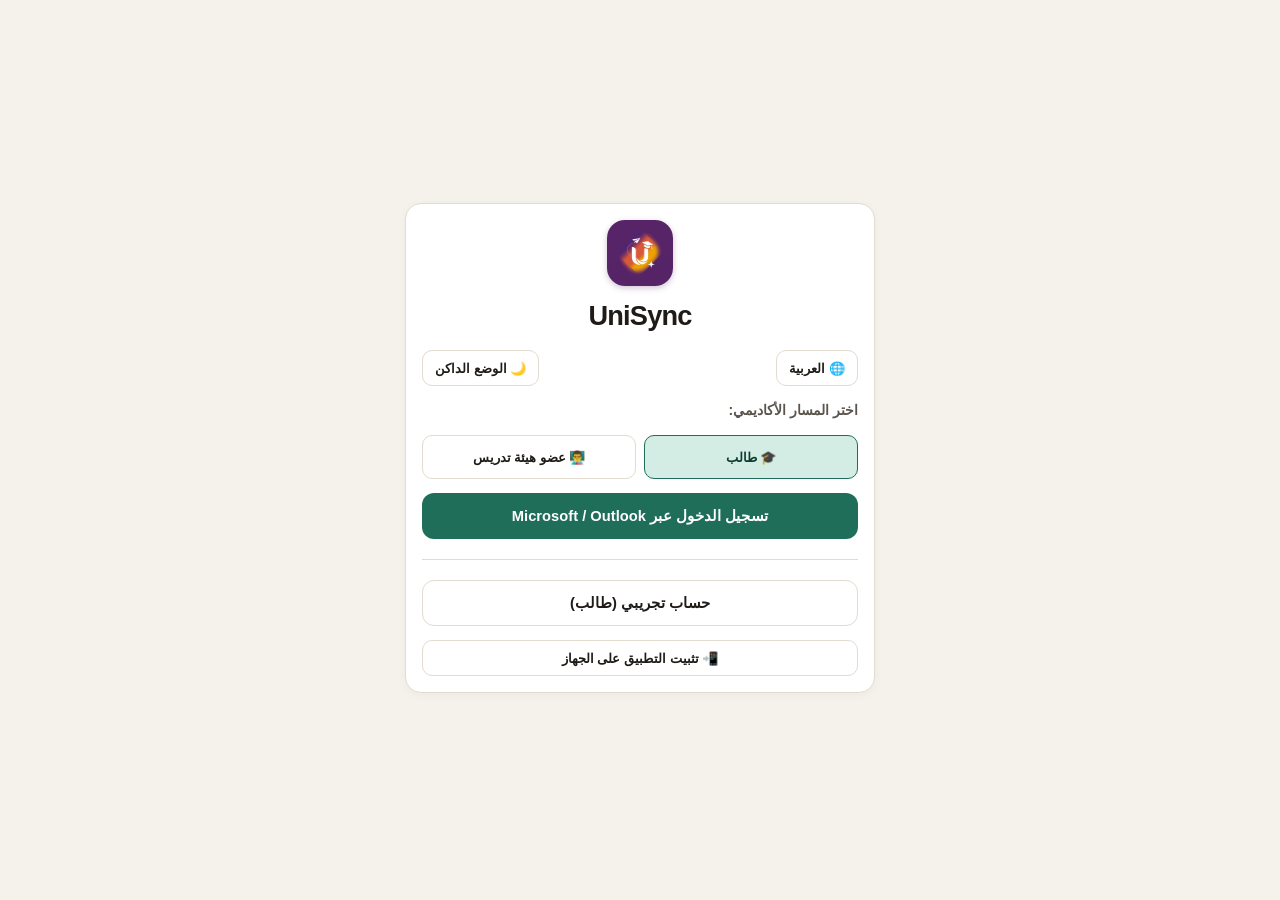
<file: index.html>
<!DOCTYPE html>
<html lang="ar" dir="rtl">
<head>
  <meta charset="UTF-8" />
  <meta name="viewport" content="width=device-width, initial-scale=1.0, maximum-scale=1.0, user-scalable=no, viewport-fit=cover" />
  <title>UniSync</title>
  <meta name="description" content="UniSync — Arab Open University Academic Workspace" />

  <!-- iOS Safari PWA Configuration -->
  <meta name="apple-mobile-web-app-capable" content="yes" />
  <meta name="apple-mobile-web-app-status-bar-style" content="black-translucent" />
  <meta name="apple-mobile-web-app-title" content="UniSync" />
  <meta name="format-detection" content="telephone=no" />
  <link rel="apple-touch-icon" sizes="180x180" href="./icons/apple-touch-icon.png" />

  <!-- Android Chrome & Desktop PWA Configuration -->
  <meta name="mobile-web-app-capable" content="yes" />
  <meta name="application-name" content="UniSync" />
  <meta id="theme-color-meta" name="theme-color" content="#1F6E5A" />
  <link rel="icon" type="image/png" sizes="32x32" href="./icons/favicon-32.png" />
  <link rel="manifest" href="./manifest.json" />

  <link rel="stylesheet" href="./pwa-styles.css" />
</head>
<body class="role-student theme-light">
  <div id="app" class="app-shell">
    <noscript>
      <div style="padding:24px;font-family:system-ui,sans-serif;text-align:center;">
        <h1>UniSync</h1>
        <p>JavaScript is required to run UniSync.</p>
      </div>
    </noscript>
  </div>

  <script src="./pwa-data.js"></script>
  <script src="./pwa-app.js"></script>
</body>
</html>
</file>
<file: pwa-styles.css>
:root {
  --font-scale: 1;
  --safe-top: env(safe-area-inset-top, 0px);
  --safe-bottom: env(safe-area-inset-bottom, 0px);
  --safe-left: env(safe-area-inset-left, 0px);
  --safe-right: env(safe-area-inset-right, 0px);

  /* Distinct App Icon Palette (never used as UI theme surfaces) */
  --icon-plum: #592669;
  --icon-coral: #D95D39;
  --icon-saffron: #F2A900;

  /* Semantic Status & Priority Tokens */
  --status-completed: #1F6E5A;
  --status-in-progress: #1E4E8C;
  --status-next-term: #C86432;
  --status-not-started: #64748B;

  --prio-critical-bg: #FDECEC;
  --prio-critical-fg: #B42318;
  --prio-high-bg: #FEF3E2;
  --prio-high-fg: #B54708;
  --prio-normal-bg: #EAF2FA;
  --prio-normal-fg: #1E4E8C;
  --prio-low-bg: #EDF3F0;
  --prio-low-fg: #475467;

  --radius-sm: 10px;
  --radius-md: 16px;
  --radius-lg: 22px;
  --shadow-sm: 0 2px 10px rgba(15, 23, 42, 0.04);
  --shadow-lg: 0 18px 42px rgba(15, 23, 42, 0.16);
}

/* Student Light Theme */
body.role-student.theme-light {
  --bg-canvas: #F5F1EB;
  --bg-card: #FFFFFF;
  --bg-variant: #EBE4DA;
  --border-card: #E2DBD0;
  --text-primary: #1F1C18;
  --text-secondary: #5C554E;
  --primary: #1F6E5A;
  --on-primary: #FFFFFF;
  --primary-container: #D3ECE4;
  --on-primary-container: #0F3B30;
  --highlight: #C86432;
  --danger: #B42318;
}

/* Instructor Light Theme */
body.role-instructor.theme-light {
  --bg-canvas: #EEF2F7;
  --bg-card: #FFFFFF;
  --bg-variant: #E1E8F0;
  --border-card: #D5DFE9;
  --text-primary: #132238;
  --text-secondary: #4A5D73;
  --primary: #1E4E8C;
  --on-primary: #FFFFFF;
  --primary-container: #D8E6F7;
  --on-primary-container: #102B50;
  --highlight: #0E7490;
  --danger: #B42318;
}

/* Dark Theme (Student & Instructor) */
body.theme-dark {
  --bg-canvas: #0B0F17;
  --bg-card: #131A26;
  --bg-variant: #1B2433;
  --border-card: #243044;
  --text-primary: #F8FAFC;
  --text-secondary: #CBD5E1;
  --danger: #F87171;
  --prio-critical-bg: rgba(180, 35, 24, 0.22);
  --prio-critical-fg: #FCA5A5;
  --prio-high-bg: rgba(181, 71, 8, 0.22);
  --prio-high-fg: #FCD34D;
  --prio-normal-bg: rgba(30, 78, 140, 0.25);
  --prio-normal-fg: #93C5FD;
  --prio-low-bg: rgba(100, 116, 139, 0.22);
  --prio-low-fg: #CBD5E1;
}

body.role-student.theme-dark {
  --primary: #399E83;
  --on-primary: #06281F;
  --primary-container: #15493C;
  --on-primary-container: #C4F1E3;
  --highlight: #E07D4B;
}

body.role-instructor.theme-dark {
  --primary: #4E86D1;
  --on-primary: #091B36;
  --primary-container: #17345C;
  --on-primary-container: #CFE2FC;
  --highlight: #22A3C4;
}

* {
  box-sizing: border-box;
  -webkit-tap-highlight-color: transparent;
}

html {
  font-size: calc(16px * var(--font-scale));
  height: 100%;
  background: var(--bg-canvas);
}

body {
  margin: 0;
  min-height: 100%;
  font-family: -apple-system, BlinkMacSystemFont, "SF Pro Text", "Segoe UI", "Noto Sans Arabic", "Geeza Pro", Roboto, sans-serif;
  background: var(--bg-canvas);
  color: var(--text-primary);
  line-height: 1.5;
  overscroll-behavior-y: contain;
}

button, input, textarea, select {
  font: inherit;
  color: inherit;
}

.app-shell {
  min-height: 100dvh;
  display: flex;
  flex-direction: column;
}

/* Header & Navigation */
.topbar {
  position: sticky;
  top: 0;
  z-index: 30;
  display: flex;
  align-items: center;
  justify-content: space-between;
  gap: 10px;
  padding: calc(10px + var(--safe-top)) 14px 10px;
  background: var(--bg-card);
  border-bottom: 1px solid var(--border-card);
}

.topbar-start {
  display: flex;
  align-items: center;
  gap: 10px;
  min-width: 0;
}

.topbar-title {
  font-size: 1.18rem;
  font-weight: 800;
  letter-spacing: -0.02em;
  margin: 0;
}

.topbar-actions {
  display: flex;
  align-items: center;
  gap: 4px;
}

.icon-btn {
  width: 44px;
  height: 44px;
  min-width: 44px;
  border-radius: 12px;
  border: none;
  background: transparent;
  color: var(--text-primary);
  display: inline-flex;
  align-items: center;
  justify-content: center;
  cursor: pointer;
}

.icon-btn:hover {
  background: var(--bg-variant);
}

.app-badge-icon {
  width: 34px;
  height: 34px;
  border-radius: 9px;
  object-fit: cover;
  flex-shrink: 0;
  box-shadow: 0 2px 6px rgba(89, 38, 105, 0.28);
}

.app-badge-icon.lg {
  width: 66px;
  height: 66px;
  border-radius: 18px;
}

/* Workspace Grid (Mobile Bottom Bar + Desktop Side Rail) */
.workspace-body {
  flex: 1;
  display: flex;
  min-height: 0;
}

.nav-rail {
  display: none;
}

.main-scroll {
  flex: 1;
  padding: 14px 16px calc(92px + var(--safe-bottom));
  max-width: 920px;
  width: 100%;
  margin: 0 auto;
  display: flex;
  flex-direction: column;
  gap: 14px;
}

.main-scroll.focus-locked {
  padding-bottom: calc(24px + var(--safe-bottom));
  justify-content: center;
}

.bottom-nav {
  position: fixed;
  bottom: 0;
  inset-inline: 0;
  z-index: 30;
  display: grid;
  grid-template-columns: repeat(6, 1fr);
  background: var(--bg-card);
  border-top: 1px solid var(--border-card);
  padding: 6px 4px calc(6px + var(--safe-bottom));
}

.nav-item {
  border: none;
  background: transparent;
  color: var(--text-secondary);
  display: flex;
  flex-direction: column;
  align-items: center;
  justify-content: center;
  gap: 3px;
  min-height: 48px;
  padding: 4px 2px;
  border-radius: 12px;
  cursor: pointer;
  font-size: 0.68rem;
  font-weight: 600;
}

.nav-item span.nav-label {
  max-width: 100%;
  overflow: hidden;
  text-overflow: ellipsis;
  white-space: nowrap;
}

.nav-item.active {
  color: var(--primary);
}

.nav-item.active .nav-pill {
  background: var(--primary-container);
  color: var(--on-primary-container);
}

.nav-pill {
  width: 44px;
  height: 26px;
  border-radius: 13px;
  display: flex;
  align-items: center;
  justify-content: center;
}

@media (min-width: 760px) {
  .bottom-nav {
    display: none;
  }
  .nav-rail {
    display: flex;
    flex-direction: column;
    gap: 6px;
    width: 96px;
    padding: 14px 8px;
    background: var(--bg-card);
    border-inline-end: 1px solid var(--border-card);
    flex-shrink: 0;
  }
  .main-scroll {
    padding-bottom: 32px;
  }
}

/* Side Drawer (☰) */
.drawer-backdrop {
  position: fixed;
  inset: 0;
  z-index: 60;
  background: rgba(8, 12, 22, 0.52);
  display: flex;
}

.drawer-sheet {
  width: min(312px, 84vw);
  height: 100%;
  background: var(--bg-card);
  border-inline-end: 1px solid var(--border-card);
  padding: calc(18px + var(--safe-top)) 12px calc(18px + var(--safe-bottom));
  display: flex;
  flex-direction: column;
  gap: 6px;
  overflow-y: auto;
  box-shadow: var(--shadow-lg);
}

.drawer-header {
  display: flex;
  align-items: center;
  gap: 12px;
  padding: 8px 10px 14px;
  border-bottom: 1px solid var(--border-card);
  margin-bottom: 6px;
}

.drawer-item {
  width: 100%;
  min-height: 46px;
  border: none;
  background: transparent;
  color: var(--text-primary);
  display: flex;
  align-items: center;
  justify-content: space-between;
  gap: 10px;
  padding: 10px 14px;
  border-radius: 14px;
  cursor: pointer;
  text-align: start;
  font-weight: 600;
  font-size: 0.92rem;
}

.drawer-item:hover {
  background: var(--bg-variant);
}

.drawer-item.active {
  background: var(--primary-container);
  color: var(--on-primary-container);
}

.drawer-item-left {
  display: flex;
  align-items: center;
  gap: 12px;
  min-width: 0;
}

.drawer-count {
  font-size: 0.78rem;
  font-weight: 800;
  padding: 2px 8px;
  border-radius: 999px;
  background: var(--bg-variant);
  color: var(--primary);
}

.divider {
  height: 1px;
  background: var(--border-card);
  margin: 6px 0;
}

/* Cards & Typography */
.card {
  background: var(--bg-card);
  border: 1px solid var(--border-card);
  border-radius: var(--radius-md);
  padding: 16px;
  box-shadow: var(--shadow-sm);
  display: flex;
  flex-direction: column;
  gap: 10px;
}

.card.highlight-border {
  border-color: var(--highlight);
  background: color-mix(in srgb, var(--highlight) 8%, var(--bg-card));
}

.card.clickable {
  cursor: pointer;
  transition: transform 0.12s ease, border-color 0.15s ease;
}

.card.clickable:active {
  transform: scale(0.992);
}

.section-title {
  font-size: 1.25rem;
  font-weight: 800;
  margin: 0;
}

.card-title {
  font-size: 1rem;
  font-weight: 700;
  margin: 0;
}

.muted {
  color: var(--text-secondary);
  font-size: 0.85rem;
}

.row-between {
  display: flex;
  align-items: center;
  justify-content: space-between;
  gap: 10px;
}

.row-wrap {
  display: flex;
  flex-wrap: wrap;
  align-items: center;
  gap: 8px;
}

.row-scroll {
  display: flex;
  align-items: center;
  gap: 8px;
  overflow-x: auto;
  padding-bottom: 2px;
  scrollbar-width: none;
}

.row-scroll::-webkit-scrollbar {
  display: none;
}

/* Buttons & Chips */
.btn {
  min-height: 46px;
  padding: 10px 16px;
  border-radius: 12px;
  border: 1px solid transparent;
  font-weight: 700;
  font-size: 0.92rem;
  display: inline-flex;
  align-items: center;
  justify-content: center;
  gap: 8px;
  cursor: pointer;
}

.btn:disabled {
  opacity: 0.5;
  cursor: not-allowed;
}

.btn-primary {
  background: var(--primary);
  color: var(--on-primary);
}

.btn-tonal {
  background: var(--primary-container);
  color: var(--on-primary-container);
}

.btn-outline {
  background: transparent;
  border-color: var(--border-card);
  color: var(--text-primary);
}

.btn-danger-outline {
  background: transparent;
  border-color: var(--danger);
  color: var(--danger);
}

.btn-sm {
  min-height: 36px;
  padding: 6px 12px;
  font-size: 0.82rem;
  border-radius: 10px;
}

.btn-full {
  width: 100%;
}

.chip {
  min-height: 36px;
  padding: 6px 12px;
  border-radius: 10px;
  border: 1px solid var(--border-card);
  background: var(--bg-card);
  color: var(--text-primary);
  font-size: 0.82rem;
  font-weight: 600;
  display: inline-flex;
  align-items: center;
  justify-content: center;
  gap: 6px;
  cursor: pointer;
  white-space: nowrap;
}

.chip.selected {
  background: var(--primary-container);
  color: var(--on-primary-container);
  border-color: var(--primary);
}

.badge {
  display: inline-flex;
  align-items: center;
  gap: 4px;
  padding: 3px 9px;
  border-radius: 8px;
  font-size: 0.74rem;
  font-weight: 700;
}

.badge-critical { background: var(--prio-critical-bg); color: var(--prio-critical-fg); }
.badge-high { background: var(--prio-high-bg); color: var(--prio-high-fg); }
.badge-normal { background: var(--prio-normal-bg); color: var(--prio-normal-fg); }
.badge-low { background: var(--prio-low-bg); color: var(--prio-low-fg); }
.badge-tag { background: var(--bg-variant); color: var(--text-secondary); }
.badge-success { background: color-mix(in srgb, var(--status-completed) 15%, transparent); color: var(--status-completed); }

/* Form Inputs */
.field {
  width: 100%;
  padding: 11px 13px;
  border-radius: 12px;
  border: 1px solid var(--border-card);
  background: var(--bg-canvas);
  color: var(--text-primary);
  outline: none;
}

.field:focus {
  border-color: var(--primary);
}

textarea.field {
  resize: vertical;
  min-height: 84px;
}

/* Countdown & Hero */
.countdown-digits {
  font-size: 1.75rem;
  font-weight: 800;
  color: var(--primary);
  font-variant-numeric: tabular-nums;
}

/* Urgent Unreplied Banner */
.urgent-banner {
  background: color-mix(in srgb, var(--highlight) 12%, var(--bg-card));
  border: 1px solid var(--highlight);
  border-radius: var(--radius-md);
  padding: 12px 14px;
  display: flex;
  align-items: center;
  justify-content: space-between;
  gap: 10px;
  cursor: pointer;
}

/* Login Screen */
.login-wrap {
  min-height: 100dvh;
  display: flex;
  align-items: center;
  justify-content: center;
  padding: calc(20px + var(--safe-top)) 16px calc(24px + var(--safe-bottom));
}

.login-card {
  width: 100%;
  max-width: 470px;
  display: flex;
  flex-direction: column;
  gap: 14px;
}

.login-brand {
  display: flex;
  flex-direction: column;
  align-items: center;
  gap: 10px;
  text-align: center;
}

/* Roadmaps Interactive Pan & Zoom Flowchart */
.roadmap-viewport {
  position: relative;
  width: 100%;
  height: 460px;
  overflow: hidden;
  border-radius: var(--radius-md);
  border: 1px solid var(--border-card);
  background: var(--bg-canvas);
  touch-action: none;
  cursor: grab;
  user-select: none;
}

.roadmap-viewport:active {
  cursor: grabbing;
}

.roadmap-canvas {
  position: relative;
  transform-origin: 0 0;
  padding: 24px;
}

.roadmap-svg-arrows {
  position: absolute;
  inset: 0;
  pointer-events: none;
  overflow: visible;
}

.roadmap-stages {
  position: relative;
  z-index: 2;
  display: flex;
  flex-direction: column;
  gap: 34px;
}

.roadmap-stage-row {
  display: flex;
  flex-direction: column;
  gap: 10px;
}

.roadmap-nodes-row {
  display: flex;
  gap: 16px;
  align-items: stretch;
}

.course-node {
  width: 178px;
  flex-shrink: 0;
  background: var(--bg-card);
  border: 2px solid var(--border-card);
  border-radius: 14px;
  padding: 10px 11px;
  display: flex;
  flex-direction: column;
  justify-content: space-between;
  gap: 6px;
  cursor: pointer;
}

.course-node-status-bar {
  display: flex;
  gap: 4px;
  margin-top: 4px;
}

.status-dot-btn {
  flex: 1;
  min-height: 24px;
  border-radius: 6px;
  border: 1px solid var(--border-card);
  background: var(--bg-variant);
  font-size: 0.66rem;
  font-weight: 700;
  cursor: pointer;
  padding: 2px 4px;
}

/* Pomodoro Focus & Companion */
.pomodoro-hero {
  display: flex;
  align-items: center;
  justify-content: space-evenly;
  gap: 16px;
  padding: 8px 0;
}

.pomodoro-clock {
  font-size: 2.35rem;
  font-weight: 800;
  font-variant-numeric: tabular-nums;
  letter-spacing: -0.02em;
}

.progress-track {
  width: 100%;
  height: 8px;
  background: var(--bg-variant);
  border-radius: 999px;
  overflow: hidden;
}

.progress-fill {
  height: 100%;
  background: var(--primary);
  border-radius: 999px;
  transition: width 0.25s ease;
}

/* Branch Grid */
.branch-grid {
  display: grid;
  grid-template-columns: repeat(2, 1fr);
  gap: 8px;
}

/* Avatar Camera */
.avatar-wrap {
  position: relative;
  width: 68px;
  height: 68px;
  flex-shrink: 0;
}

.avatar-circle {
  width: 68px;
  height: 68px;
  border-radius: 50%;
  background: var(--primary-container);
  color: var(--on-primary-container);
  display: flex;
  align-items: center;
  justify-content: center;
  font-weight: 800;
  font-size: 1.25rem;
  overflow: hidden;
}

.avatar-circle img {
  width: 100%;
  height: 100%;
  object-fit: cover;
}

.avatar-camera-btn {
  position: absolute;
  bottom: 0;
  inset-inline-end: 0;
  width: 26px;
  height: 26px;
  border-radius: 50%;
  border: 2px solid var(--bg-card);
  background: var(--primary);
  color: var(--on-primary);
  display: flex;
  align-items: center;
  justify-content: center;
  cursor: pointer;
}

/* Modals & Overlays */
.modal-backdrop {
  position: fixed;
  inset: 0;
  z-index: 80;
  background: rgba(8, 12, 22, 0.6);
  display: flex;
  align-items: center;
  justify-content: center;
  padding: 16px;
}

.modal-panel {
  width: 100%;
  max-width: 480px;
  max-height: 86dvh;
  overflow-y: auto;
  background: var(--bg-card);
  border: 1px solid var(--border-card);
  border-radius: var(--radius-lg);
  padding: 18px;
  box-shadow: var(--shadow-lg);
  display: flex;
  flex-direction: column;
  gap: 12px;
}

.alarm-overlay {
  position: fixed;
  inset: 0;
  z-index: 100;
  background: var(--bg-canvas);
  display: flex;
  align-items: center;
  justify-content: center;
  padding: 24px;
}

.snackbar {
  position: fixed;
  bottom: calc(82px + var(--safe-bottom));
  left: 50%;
  transform: translateX(-50%);
  z-index: 90;
  background: var(--text-primary);
  color: var(--bg-card);
  padding: 10px 16px;
  border-radius: 12px;
  font-size: 0.86rem;
  font-weight: 600;
  max-width: min(92vw, 460px);
  box-shadow: var(--shadow-lg);
  text-align: center;
}

.switch-btn {
  width: 48px;
  height: 28px;
  border-radius: 14px;
  border: 1px solid var(--border-card);
  background: var(--bg-variant);
  padding: 2px;
  display: inline-flex;
  align-items: center;
  cursor: pointer;
  transition: background 0.15s ease;
}

.switch-btn.on {
  background: var(--primary);
  justify-content: flex-end;
}

.switch-knob {
  width: 22px;
  height: 22px;
  border-radius: 50%;
  background: #FFFFFF;
}
</file>
